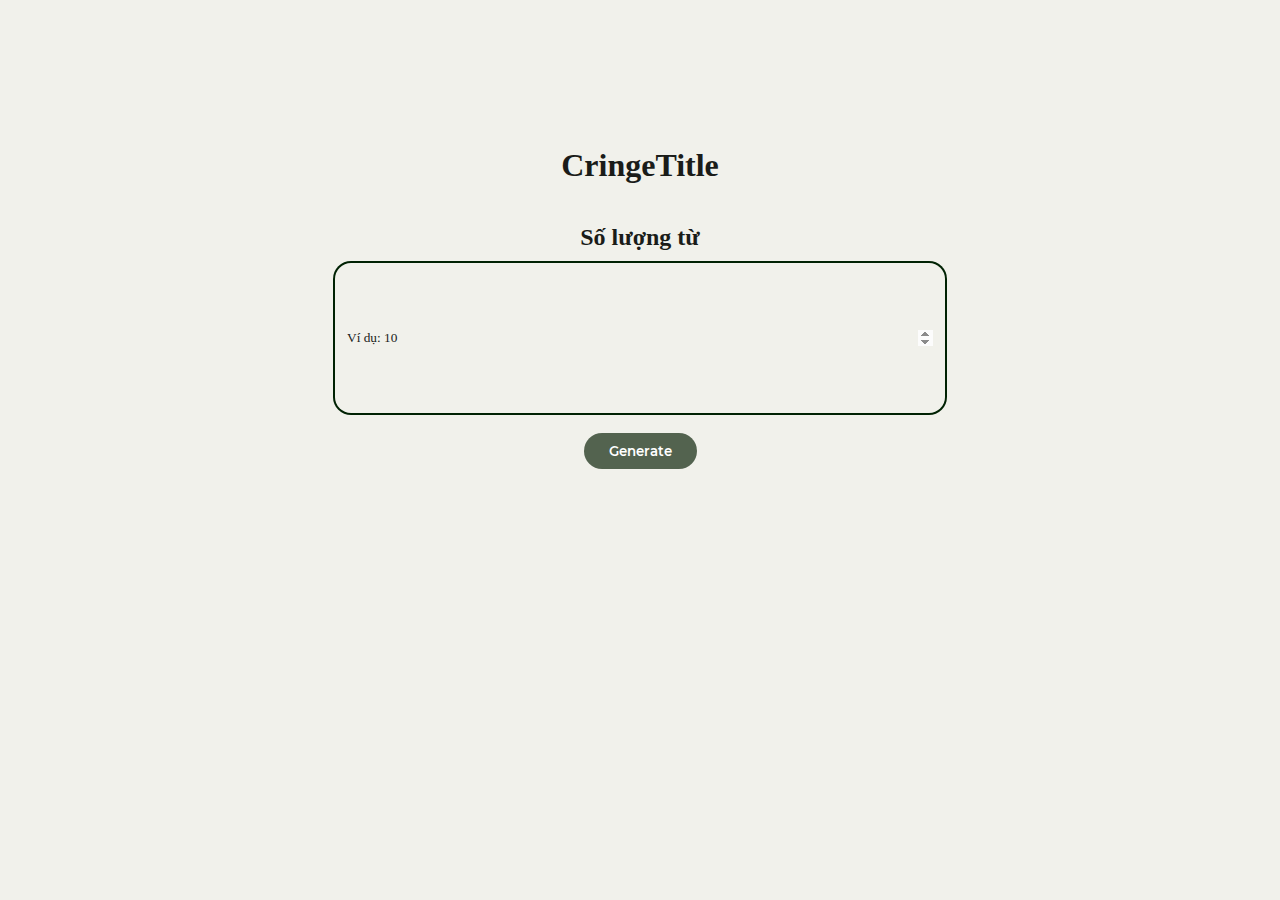
<file: cringetitle/index.html>
<!DOCTYPE html>
<html lang="en" >
<head>
  <meta charset="UTF-8">
  <title>CringeTitle</title>
  <link rel="stylesheet" href="https://cdnjs.cloudflare.com/ajax/libs/font-awesome/6.2.1/css/all.min.css" integrity="sha512-MV7K8+y+gLIBoVD59lQIYicR65iaqukzvf/nwasF0nqhPay5w/9lJmVM2hMDcnK1OnMGCdVK+iQrJ7lzPJQd1w==" crossorigin="anonymous" referrerpolicy="no-referrer" />
  <script src="https://cdnjs.cloudflare.com/ajax/libs/jquery/3.6.1/jquery.min.js" integrity="sha512-aVKKRRi/Q/YV+4mjoKBsE4x3H+BkegoM/em46NNlCqNTmUYADjBbeNefNxYV7giUp0VxICtqdrbqU7iVaeZNXA==" crossorigin="anonymous" referrerpolicy="no-referrer"></script>
  <meta name="viewport" content="width=device-width, initial-scale=1">
  <link rel="stylesheet" href="style.css">
  <script src="../Assets/css/copy.js"></script>
</head>
<body>
<div class="wrapper">
  <h1>CringeTitle</h1>
  <div class="input-wrapper">
      <h4>Số lượng từ</h4>
      <input type="number"id="input" placeholder="Ví dụ: 10" autofocus>
      <button onclick="cringetitle()">Generate</button>
  </div>
  <i class="icon fa-solid fa-caret-down"></i>
  <div class="output" id="output" onclick="copyToClipboard('#output'); alert('Đã copy')">
  </div>
</div>
<script src="cringetitle.js"></script>
</body>
</html>
</file>
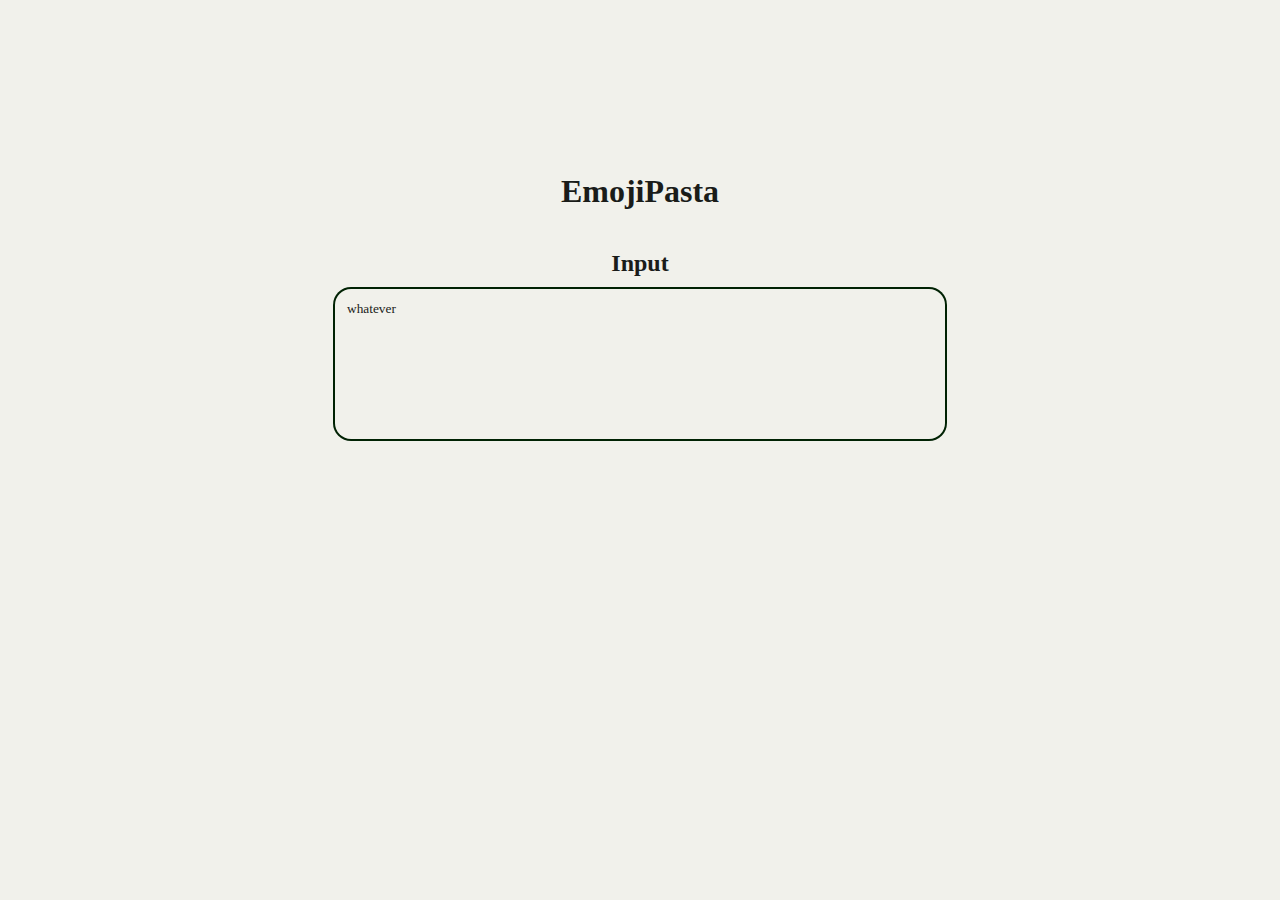
<file: emojipasta/index.html>
<!DOCTYPE html>
<html lang="en">
<head>
    <meta charset="UTF-8">
    <meta http-equiv="X-UA-Compatible" content="IE=edge">
    <meta name="viewport" content="width=device-width, initial-scale=1.0">
    <title>EmojiPasta</title>
    <link rel="stylesheet" href="emojipasta.css">
    <script src="https://cdnjs.cloudflare.com/ajax/libs/jquery/3.6.1/jquery.min.js" integrity="sha512-aVKKRRi/Q/YV+4mjoKBsE4x3H+BkegoM/em46NNlCqNTmUYADjBbeNefNxYV7giUp0VxICtqdrbqU7iVaeZNXA==" crossorigin="anonymous" referrerpolicy="no-referrer"></script>
    <link rel="stylesheet" href="https://cdnjs.cloudflare.com/ajax/libs/font-awesome/6.2.1/css/all.min.css" integrity="sha512-MV7K8+y+gLIBoVD59lQIYicR65iaqukzvf/nwasF0nqhPay5w/9lJmVM2hMDcnK1OnMGCdVK+iQrJ7lzPJQd1w==" crossorigin="anonymous" referrerpolicy="no-referrer" />
    <script src="../Assets/css/copy.js"></script>
</head>
<body>
    <div class="wrapper">
        <h1>EmojiPasta</h1>
        <div class="input-wrapper">
            <h4>Input</h4>
            <textarea type="text" id="input" placeholder="whatever" autofocus></textarea>
        </div>
        <i class="icon fa-solid fa-caret-down"></i>
        <div id="output" onclick="copyToClipboard('#output'); alert('Đã copy')"></div>
    </div>
    <script src="emoji-mappings.js"></script>
    <script src="emojipasta.js"></script>
</body>
</html>
</file>
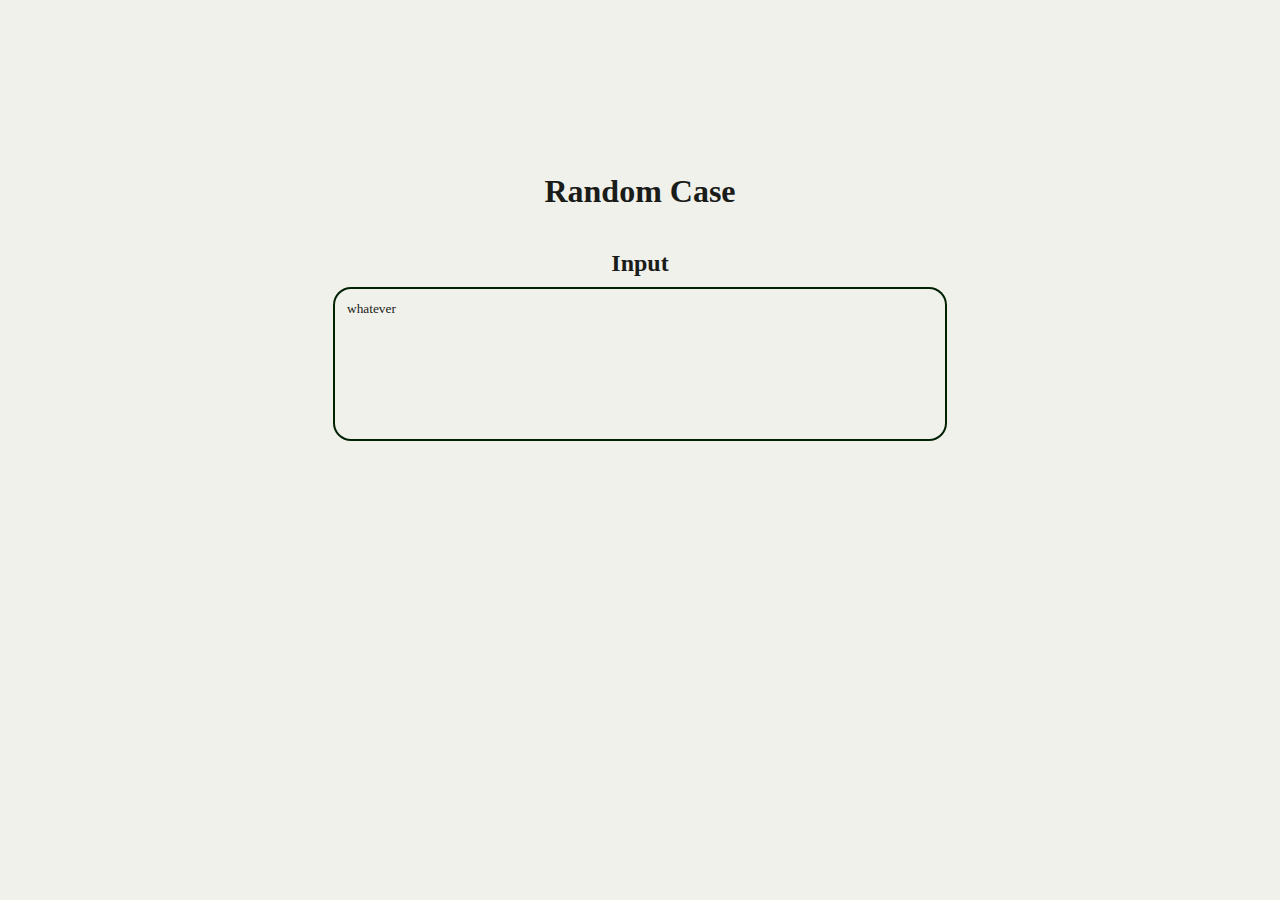
<file: randomcase/index.html>
<!DOCTYPE html>
<html lang="en">
<head>
    <meta charset="UTF-8">
    <meta http-equiv="X-UA-Compatible" content="IE=edge">
    <meta name="viewport" content="width=device-width, initial-scale=1.0">
    <title>Random character case generator</title>
    <link rel="stylesheet" href="style.css">
    <script src="../Assets/css/copy.js"></script>
    <link rel="stylesheet" href="https://cdnjs.cloudflare.com/ajax/libs/font-awesome/6.2.1/css/all.min.css" integrity="sha512-MV7K8+y+gLIBoVD59lQIYicR65iaqukzvf/nwasF0nqhPay5w/9lJmVM2hMDcnK1OnMGCdVK+iQrJ7lzPJQd1w==" crossorigin="anonymous" referrerpolicy="no-referrer" />
    <script src="https://cdnjs.cloudflare.com/ajax/libs/jquery/3.6.1/jquery.min.js" integrity="sha512-aVKKRRi/Q/YV+4mjoKBsE4x3H+BkegoM/em46NNlCqNTmUYADjBbeNefNxYV7giUp0VxICtqdrbqU7iVaeZNXA==" crossorigin="anonymous" referrerpolicy="no-referrer"></script>
</head>
<body>
    <div class="wrapper">
        <h1>Random Case</h1>
        <div class="input-wrapper">
            <h4>Input</h4>
            <textarea type="text" name="ogcase" id="input" placeholder="whatever" autofocus></textarea>
        </div>
        <i class="icon fa-solid fa-caret-down"></i>
        <div id="output" onclick="copyToClipboard('#output'); alert('Đã copy')"></div>
    </div>
    <script src="random.js"></script>
</body>
</html>
</file>
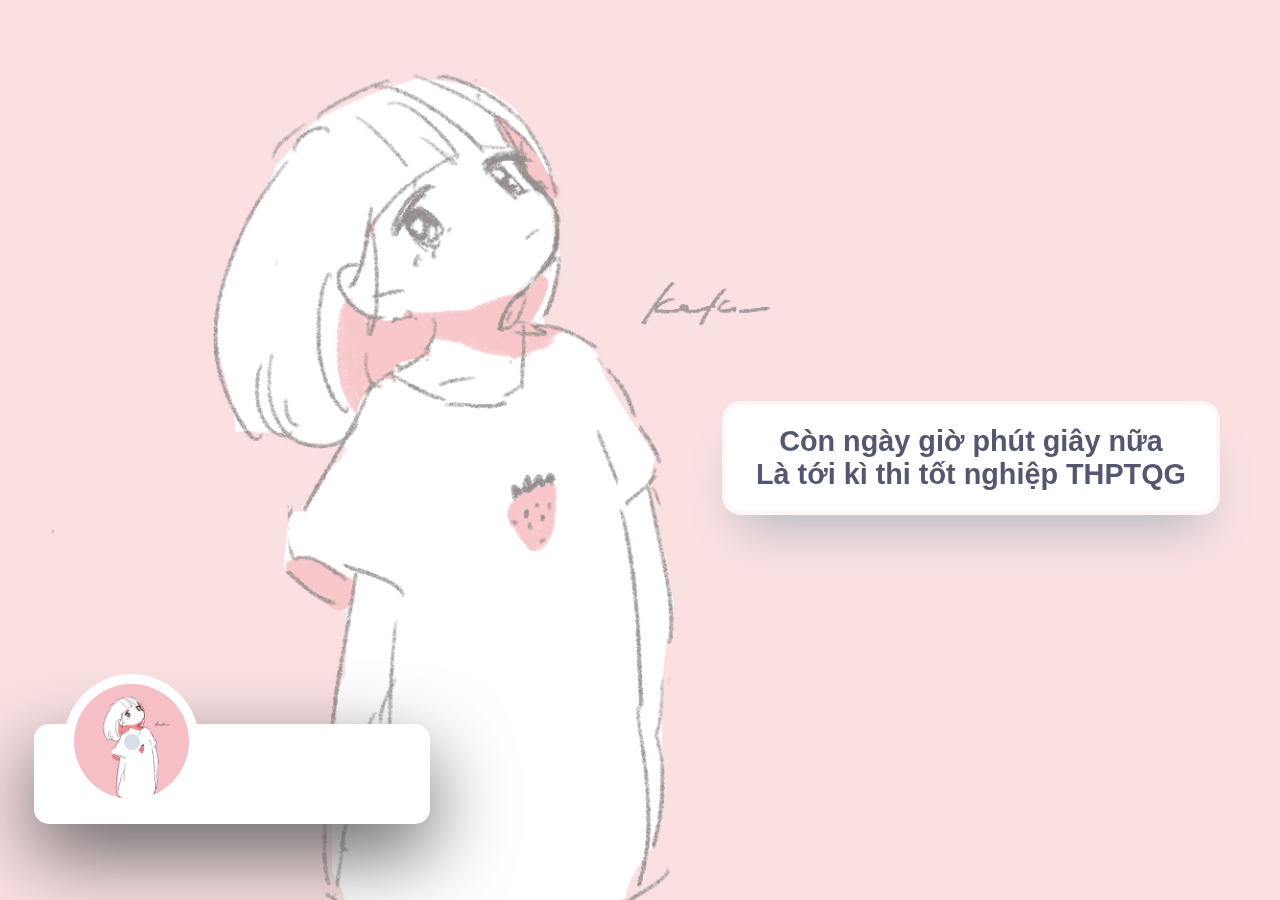
<file: thptqg/index.html>
<!DOCTYPE html>
<html lang="en" >
<head>
  <meta charset="UTF-8">
  <title>Đếm ngược tới kì thi THPTQG</title>
  <link rel='stylesheet' href='https://use.fontawesome.com/releases/v5.3.1/css/all.css'><link rel="stylesheet" href="./style.css">
  <meta property="og:url" content="thptqg.ditmenavi.xyz">
  <meta property="og:title" content="Đếm ngược tới kì thi THPTQG">
  <meta property="og:type" content="website">
  <meta property="og:description" content="Đếm ngược tới kì thi THPTQG duh?">
  <meta property="og:locale" content="vi_vn">
  <meta property="og:image" content="https://ditmenavi.xyz/thptqg/a.jpg"/>
  <link rel="icon" type="image/x-icon" href="https://ditmenavi.xyz/thptqg/a.jpg">
</head>
<body>
<!-- partial:index.partial.html -->
<!-- Tracks used in this music/audio player application are free to use. I downloaded them from Soundcloud and NCS websites. I am not the owner of these tracks. -->

<div id="app-cover">
  <div id="bg-artwork"></div>
  <div id="bg-layer"></div>
  <div class="player-wrapper">
    <div id="player">
      <div id="player-track">
        <div id="album-name"></div>
        <div id="track-name"></div>
        <div id="track-time">
          <div id="current-time"></div>
          <div id="track-length"></div>
        </div>
        <div id="s-area">
          <div id="ins-time"></div>
          <div id="s-hover"></div>
          <div id="seek-bar"></div>
        </div>
      </div>
      <div id="player-content">
        <div id="album-art">
          <img src="./a.jpg" class="active" id="_1">
          <img src="./a.jpg" id="_2">
          <img src="./a.jpg" id="_3">
          <img src="./a.jpg" id="_4">
          <img src="./a.jpg" id="_5">
          <div id="buffer-box">Buffering ...</div>
        </div>
        <div id="player-controls">
          <div class="control">
            <div class="button" id="play-previous">
              <i class="fas fa-backward"></i>
            </div>
          </div>
          <div class="control">
            <div class="button" id="play-pause-button">
              <i class="fas fa-play"></i>
            </div>
          </div>
          <div class="control">
            <div class="button" id="play-next">
              <i class="fas fa-forward"></i>
            </div>
          </div>
        </div>
      </div>
    </div>
  </div>
</div>
<div class="duh">
  <div>Còn <span id="ngay"></span> ngày <span id="gio"></span> giờ <span id="phut"></span> phút <span id="giay"></span> giây nữa</div>
  <div>Là tới kì thi tốt nghiệp THPTQG</div>
</div>
<!-- partial -->
  <script src='https://cdnjs.cloudflare.com/ajax/libs/jquery/3.3.1/jquery.min.js'></script><script  src="./script.js"></script>

</body>
</html>
</file>
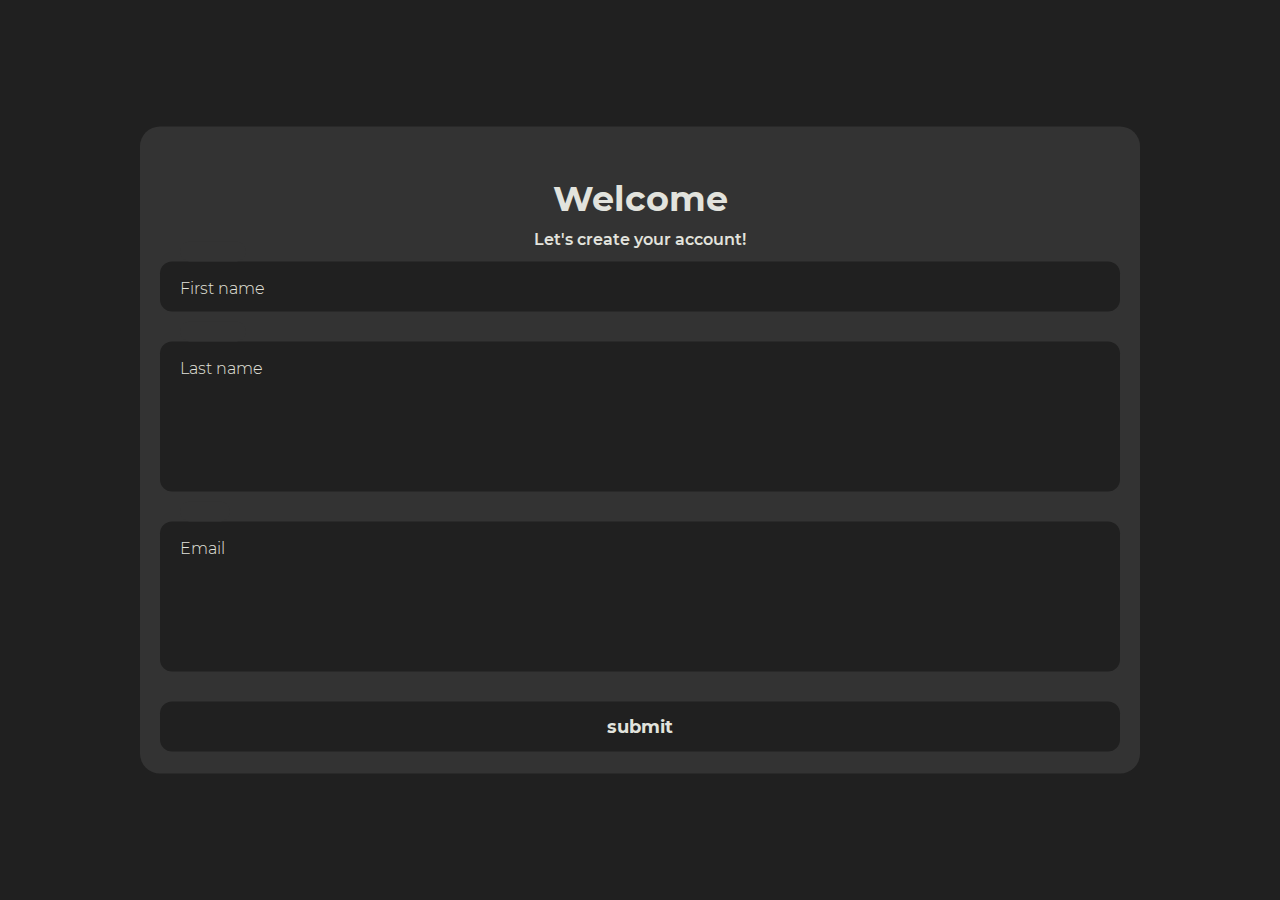
<file: form.html>
<!DOCTYPE html>
<html lang="en">
<head>
    <meta charset="UTF-8">
    <meta http-equiv="X-UA-Compatible" content="IE=edge">
    <meta name="viewport" content="width=device-width, initial-scale=1.0">
    <title>Document</title>
    <link rel="stylesheet" href="style.css">
</head>
<body>
    <div class="form">
      <form>
        <div class="title">Welcome</div>
        <div class="subtitle">Let's create your account!</div>
        <div class="input-container ic1">
          <input id="firstname" class="input" type="text" placeholder=" " />
          <div class="cut"></div>
          <label for="firstname" class="placeholder">First name</label>
        </div>
        <div class="input-container ic2">
          <input id="lastname" class="input" type="text" placeholder=" " />
          <div class="cut"></div>
          <label for="lastname" class="placeholder">Last name</label>
        </div>
        <div class="input-container ic2">
          <input id="email" class="input" type="text" placeholder=" " />
          <div class="cut cut-short"></div>
          <label for="email" class="placeholder">Email</>
        </div>
        <button type="text" class="submit">submit</button>
        </form>
      </div>
      <!-- Dark Mode-->
<script>
    var hieuung = document.getElementById("fuckdm");
  hieuung.addEventListener('click',function(){
  document.body.classList.toggle('dark-mode');
  })
           var today = new Date();
          var time = today.getHours();
          if(time>17 || time<6){
              document.body.classList.toggle("dark-mode");
          }
  </script>
  <!-- End Dark Mode -->
</body>
</html>
</file>
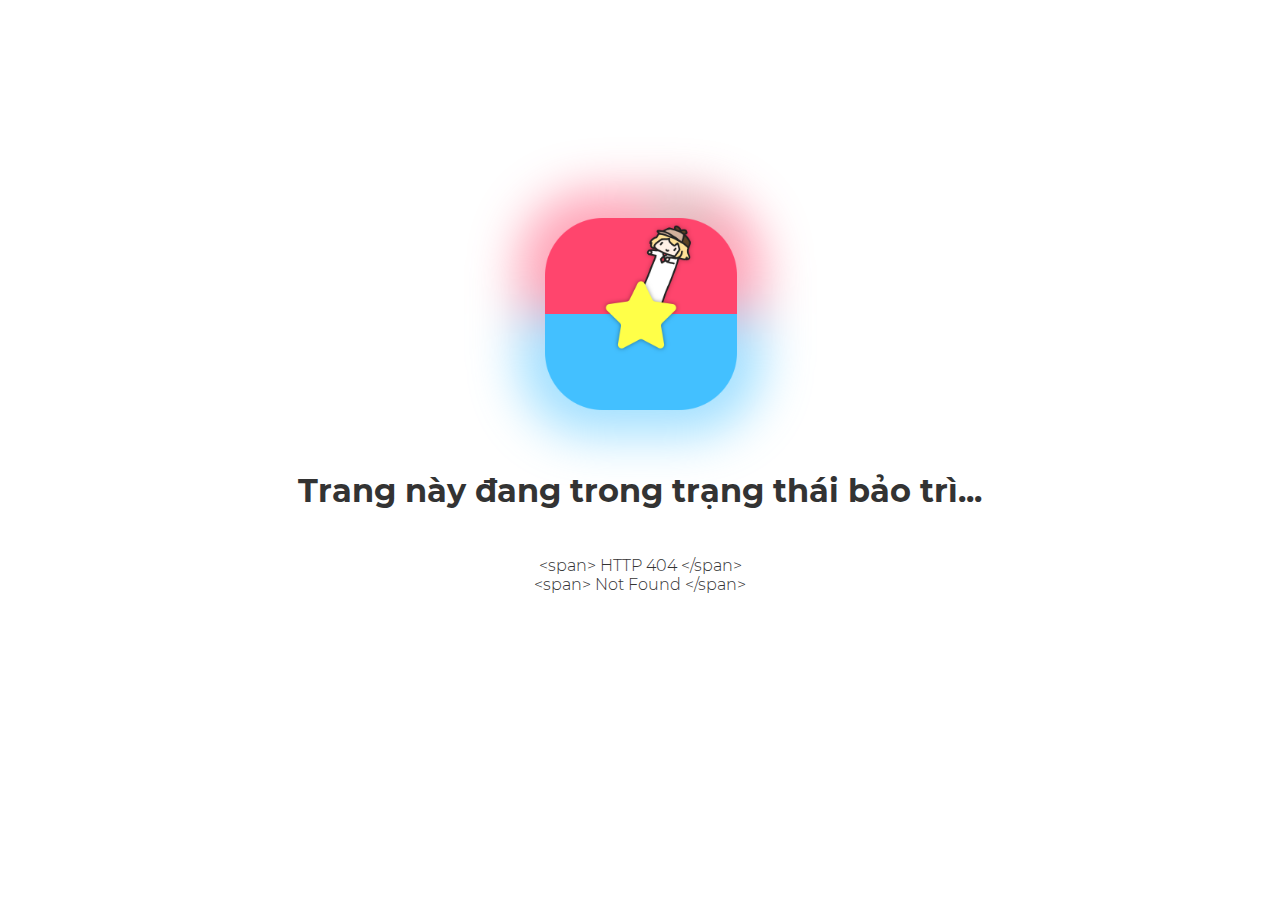
<file: index3.html>
<!DOCTYPE html>
<html lang="en">
<head>
    <!-- Global site tag (gtag.js) - Google Analytics -->
<script async src="https://www.googletagmanager.com/gtag/js?id=G-BHWP0NZRVQ"></script>
<script>
  window.dataLayer = window.dataLayer || [];
  function gtag(){dataLayer.push(arguments);}
  gtag('js', new Date());

  gtag('config', 'G-BHWP0NZRVQ');
</script>
    <meta charset="UTF-8">
    <meta http-equiv="X-UA-Compatible" content="IE=edge">
    <meta name="viewport" content="width=device-width, initial-scale=1.0">
    <title>404</title>
    <style>
        .logoBlur{
            position: absolute;
            width: 19vw;
            left: calc(50% - 19vw/2 + 0.5px);
            top: calc(50% - 19vw/2 - 136.5px);
            opacity: 0.5;
            filter: blur(25px);
        }
        .logo{
            position: absolute;
            width: 15vw;
            left: calc(50% - 15vw/2 + 0.5px);
            top: calc(50% - 15vw/2 - 136.5px);
        }
        h1{
            text-align: center;
            position: absolute;
            width: 100vw;
            top: 50vh;
            left: calc(50% - 100vw/2);
            font-family:'Lucida Sans', 'Lucida Sans Regular', 'Lucida Grande', 'Lucida Sans Unicode', Geneva, Verdana, sans-serif;
            font-weight: 800;
            color: #333333;
            font-family: MontserratBold;
        }
        p{
            text-align: center;
            position: absolute;
            width: 100vw;
            top: 60vh;
            left: calc(50% - 100vw/2);
            font-family:Verdana, Geneva, Tahoma, sans-serif;
            font-weight: 300;
            color: #333333;
            font-family: MontserratLight;
        }
        @font-face {
    font-family: MontserratLight;
    src: url(Assets/Montserrat/Montserrat-Light.ttf) format('truetype');
    font-weight: 300;
}
@font-face {
    font-family: MontserratBold;
    src: url(Assets/Montserrat/Montserrat-Bold.ttf) format('truetype');
    font-weight: 700;
}
    </style>
</head>
<body>
    <image src="30-43.png" class="logoBlur"></image>
    <image src="30-43.png" class="logo"></image>
    <h1>Trang này đang trong trạng thái bảo trì...</h1>
    <p>
        &lt;span&gt; HTTP 404 &lt;/span&gt;<br>
&lt;span&gt; Not Found &lt;/span&gt;
    </p>
</body>
</html>
</file>
<file: cringetitle/style.css>
@import url(../color_pallete/css/theme.css);
@import url(../Assets/css/font.css);
* {
    font-family: Montserrat;
    margin: 0;
    padding: 0;
    box-sizing: border-box;
    -webkit-tap-highlight-color: transparent;
}
body {
    background: var(--md-sys-color-inverse-on-surface);
    color: var(--md-sys-color-on-background);
}
.wrapper {
    width: 100vw;
    height: 100vh;
    display: flex;
    gap: 20px;
    flex-direction: column;
    align-items: center;
    justify-content: center;
    padding: 20px;
}
.input-wrapper {
    height: fit-content;
    width: 650px;
    max-width: 80vw;
    padding: 20px;
    border-radius: 18px;
    background: var(--md-elv-3);
    text-align: center;
}
.input-wrapper button {
  background: var(--md-sys-color-secondary);
  color: var(--md-sys-color-on-secondary);
  padding: 10px 25px;
  margin-top: 20px;
  border-radius: 50px;
  border: none;
  cursor: pointer;
  font-family: MontserratSemiBold;
}
.input-wrapper h4 {
    font-size: 24px;
    text-align: center;
    padding-bottom: 12px;
}
.input-wrapper input {
    resize: none;
    background: var(--md-elv-5);
    border: 0;
    border-radius: 16px;
    padding: 12px;
    outline: none;
    transition: box-shadow 150ms;
    color: var(--md-sys-color-on-background);
    height: 150px;
    width: 100%;
    scrollbar-width: none; 
}
.input-wrapper input::placeholder {
  opacity: 1;
  color: var(--md-sys-color-on-background);
}
.input-wrapper input::-webkit-scrollbar {
    display: none;
}
.input-wrapper input:hover {
    box-shadow: 0 0 0 1px var(--md-sys-color-primary);
}
.input-wrapper input:focus {
    box-shadow: 0 0 0 2px var(--md-sys-color-on-primary-container);
}
.icon {
    font-size: 40px;
    color: var(--md-sys-color-primary);
}
#output {
    min-height: 225px;
    overflow-y: auto;
    width: 650px;
    max-width: 80vw;
    padding: 20px;
    background: var(--md-elv-3);
    border-radius: 16px;
    word-wrap: break-word;
    scrollbar-width: none;
    transition: box-shadow 150ms;
}
#output:hover {
    box-shadow: 0 0 0 1px var(--md-sys-color-primary);
    cursor: pointer;
}
#output::-webkit-scrollbar {
    display: none;
}
@media only screen and (max-width: 750px) {
    .input-wrapper {
        width: 80vw;
    }
    #output {
        width: 80vw;
    }
}
</file>
<file: emojipasta/emojipasta.css>
@import url(../color_pallete/css/theme.css);
@import url(../Assets/css/font.css);
* {
    font-family: Montserrat;
    margin: 0;
    padding: 0;
    box-sizing: border-box;
    -webkit-tap-highlight-color: transparent;
}
body {
    background: var(--md-sys-color-inverse-on-surface);
    color: var(--md-sys-color-on-background);
}
.wrapper {
    width: 100vw;
    height: 100vh;
    display: flex;
    gap: 20px;
    flex-direction: column;
    align-items: center;
    justify-content: center;
    padding: 20px;
}
.input-wrapper {
    height: fit-content;
    width: 650px;
    max-width: 80vw;
    padding: 20px;
    border-radius: 18px;
    background: var(--md-elv-3);
}
.input-wrapper h4 {
    font-size: 24px;
    text-align: center;
    padding-bottom: 12px;
}
.input-wrapper textarea {
    resize: none;
    background: var(--md-elv-5);
    border: 0;
    border-radius: 16px;
    padding: 12px;
    outline: none;
    transition: box-shadow 150ms;
    color: var(--md-sys-color-on-background);
    height: 150px;
    width: 100%;
    scrollbar-width: none; 
}
.input-wrapper textarea::placeholder {
    opacity: 1;
    color: var(--md-sys-color-on-background);
}
.input-wrapper textarea::-webkit-scrollbar {
    display: none;
}
.input-wrapper textarea:hover {
    box-shadow: 0 0 0 1px var(--md-sys-color-primary);
}
.input-wrapper textarea:focus {
    box-shadow: 0 0 0 2px var(--md-sys-color-on-primary-container);
}
.icon {
    font-size: 40px;
    color: var(--md-sys-color-primary);
}
#output {
    min-height: 225px;
    overflow-y: auto;
    width: 650px;
    max-width: 80vw;
    padding: 20px;
    background: var(--md-elv-3);
    border-radius: 16px;
    word-wrap: break-word;
    scrollbar-width: none;
    transition: box-shadow 150ms;
}
#output:hover {
    box-shadow: 0 0 0 1px var(--md-sys-color-primary);
    cursor: pointer;
}
#output::-webkit-scrollbar {
    display: none;
}
@media only screen and (max-width: 750px) {
    .input-wrapper {
        width: 80vw;
    }
    #output {
        width: 80vw;
    }
}
</file>
<file: randomcase/style.css>
@import url(../color_pallete/css/theme.css);
@import url(../Assets/css/font.css);
* {
    font-family: Montserrat;
    margin: 0;
    padding: 0;
    box-sizing: border-box;
    -webkit-tap-highlight-color: transparent;
}
body {
    background: var(--md-sys-color-inverse-on-surface);
    color: var(--md-sys-color-on-background);
}
.wrapper {
    width: 100vw;
    height: 100vh;
    display: flex;
    gap: 20px;
    flex-direction: column;
    align-items: center;
    justify-content: center;
    padding: 20px;
}
.input-wrapper {
    height: fit-content;
    width: 650px;
    max-width: 80vw;
    padding: 20px;
    border-radius: 18px;
    background: var(--md-elv-3);
}
.input-wrapper h4 {
    font-size: 24px;
    text-align: center;
    padding-bottom: 12px;
}
.input-wrapper textarea {
    resize: none;
    background: var(--md-elv-5);
    border: 0;
    border-radius: 16px;
    padding: 12px;
    outline: none;
    transition: box-shadow 150ms;
    color: var(--md-sys-color-on-background);
    height: 150px;
    width: 100%;
    scrollbar-width: none; 
}
.input-wrapper textarea::placeholder {
    opacity: 1;
    color: var(--md-sys-color-on-background);
}
.input-wrapper textarea::-webkit-scrollbar {
    display: none;
}
.input-wrapper textarea:hover {
    box-shadow: 0 0 0 1px var(--md-sys-color-primary);
}
.input-wrapper textarea:focus {
    box-shadow: 0 0 0 2px var(--md-sys-color-on-primary-container);
}
.icon {
    font-size: 40px;
    color: var(--md-sys-color-primary);
}
#output {
    min-height: 225px;
    overflow-y: auto;
    width: 650px;
    max-width: 80vw;
    padding: 20px;
    background: var(--md-elv-3);
    border-radius: 16px;
    word-wrap: break-word;
    scrollbar-width: none;
    transition: box-shadow 150ms;
}
#output:hover {
    box-shadow: 0 0 0 1px var(--md-sys-color-primary);
    cursor: pointer;
}
#output::-webkit-scrollbar {
    display: none;
}
@media only screen and (max-width: 750px) {
    .input-wrapper {
        width: 80vw;
    }
    #output {
        width: 80vw;
    }
}
</file>
<file: thptqg/style.css>
@import url('https://fonts.googleapis.com/css2?family=Yanone+Kaffeesatz:wght@700&display=swap');
*:focus {
  outline: none;
}

body {
  font-family: Helvetica, Arial;
  margin: 0;
  background-color: #ffeff5;
}

#app-cover {
  position: absolute;
  bottom: 40px;
  left: 40px;
  width: 430px;
  height: 100px;
  margin: -4px auto;
}

#bg-artwork {
  position: fixed;
  top: -30px;
  right: -30px;
  bottom: -30px;
  left: -30px;
  background: url("./a.jpg"), #f6bfc5;
  background-repeat: no-repeat;
  background-size: contain;
  background-position: left;
  /* filter: blur(40px);
  -webkit-filter: blur(40px); */
  z-index: 1;
}

#bg-layer {
  position: fixed;
  top: 0;
  right: 0;
  bottom: 0;
  left: 0;
  background-color: #fff;
  opacity: 0.51;
  z-index: 2;
}

#player {
  position: absolute;
  bottom: 40px;
  right: 40px;
  height: 100%;
  z-index: 3;
}

#player-track {
  position: absolute;
  top: 0;
  right: 15px;
  left: 15px;
  padding: 13px 22px 10px 184px;
  background-color: #fff7f7;
  border-radius: 15px 15px 0 0;
  transition: 0.3s ease top;
  z-index: 1;
}

#player-track.active {
  top: -92px;
}

#album-name {
  color: #54576f;
  font-size: 17px;
  font-weight: bold;
}

#track-name {
  color: #acaebd;
  font-size: 13px;
  margin: 2px 0 13px 0;
}

#track-time {
  height: 12px;
  margin-bottom: 3px;
  overflow: hidden;
}

#current-time {
  float: left;
}

#track-length {
  float: right;
}

#current-time,
#track-length {
  color: transparent;
  font-size: 11px;
  background-color: #ffe8ee;
  border-radius: 10px;
  transition: 0.3s ease all;
}

#track-time.active #current-time,
#track-time.active #track-length {
  color: #f86d92;
  background-color: transparent;
}

#s-area,
#seek-bar {
  position: relative;
  height: 4px;
  border-radius: 4px;
}

#s-area {
  background-color: #ffe8ee;
  cursor: pointer;
}

#ins-time {
  position: absolute;
  top: -29px;
  color: #fff;
  font-size: 12px;
  white-space: pre;
  padding: 5px 6px;
  border-radius: 4px;
  display: none;
}

#s-hover {
  position: absolute;
  top: 0;
  bottom: 0;
  left: 0;
  opacity: 0.2;
  z-index: 2;
}

#ins-time,
#s-hover {
  background-color: #3b3d50;
}

#seek-bar {
  content: "";
  position: absolute;
  top: 0;
  bottom: 0;
  left: 0;
  width: 0;
  background-color: #fd6d94;
  transition: 0.2s ease width;
  z-index: 1;
}

#player-content {
  position: relative;
  height: 100%;
  background-color: #fff;
  box-shadow: 0 30px 80px #656565;
  border-radius: 15px;
  z-index: 2;
}

#album-art {
  position: absolute;
  top: -40px;
  width: 115px;
  height: 115px;
  margin-left: 40px;
  transform: rotateZ(0);
  transition: 0.3s ease all;
  box-shadow: 0 0 0 10px #fff;
  border-radius: 50%;
  overflow: hidden;
}

#album-art.active {
  top: -60px;
  box-shadow: 0 0 0 4px #fff7f7, 0 30px 50px -15px #afb7c1;
}

#album-art:before {
  content: "";
  position: absolute;
  top: 50%;
  right: 0;
  left: 0;
  width: 20px;
  height: 20px;
  margin: -10px auto 0 auto;
  background-color: #d6dee7;
  border-radius: 50%;
  box-shadow: inset 0 0 0 2px #fff;
  z-index: 2;
}

#album-art img {
  display: block;
  position: absolute;
  top: 0;
  left: 0;
  width: 100%;
  height: 100%;
  opacity: 0;
  z-index: -1;
}

#album-art img.active {
  opacity: 1;
  z-index: 1;
}

#album-art.active img.active {
  z-index: 1;
  -webkit-animation: rotateAlbumArt 3s linear 0s infinite forwards;
          animation: rotateAlbumArt 3s linear 0s infinite forwards;
}

@-webkit-keyframes rotateAlbumArt {
  0% {
    transform: rotateZ(0);
  }
  100% {
    transform: rotateZ(360deg);
  }
}

@keyframes rotateAlbumArt {
  0% {
    transform: rotateZ(0);
  }
  100% {
    transform: rotateZ(360deg);
  }
}

#buffer-box {
  position: absolute;
  top: 50%;
  right: 0;
  left: 0;
  height: 13px;
  color: #1f1f1f;
  font-size: 13px;
  font-family: Helvetica;
  text-align: center;
  font-weight: bold;
  line-height: 1;
  padding: 6px;
  margin: -12px auto 0 auto;
  background-color: rgba(255, 255, 255, 0.19);
  opacity: 0;
  z-index: 2;
}

#album-art img,
#buffer-box {
  transition: 0.1s linear all;
}

#album-art.buffering img {
  opacity: 0.25;
}

#album-art.buffering img.active {
  opacity: 0.8;
  filter: blur(2px);
  -webkit-filter: blur(2px);
}

#album-art.buffering #buffer-box {
  opacity: 1;
}

#player-controls {
  width: 250px;
  height: 100%;
  margin: 0 5px 0 141px;
  float: right;
  overflow: hidden;
}

.control {
  width: 33.333%;
  float: left;
  padding: 12px 0;
}

.button {
  width: 26px;
  height: 26px;
  padding: 25px;
  background-color: #fff;
  border-radius: 6px;
  cursor: pointer;
}

.button i {
  display: block;
  color: #d6dee7;
  font-size: 26px;
  text-align: center;
  line-height: 1;
}

.button,
.button i {
  transition: 0.2s ease all;
}

.button:hover {
  background-color: #d6d6de;
}

.button:hover i {
  color: #fff;
}
.duh{
  z-index: 727;
  position: absolute;
  top: 45%;
  right: 5vw;
  font-weight: bold;
  font-size: 1.8rem;
  text-align: center;
  color: #54576f;
  background-color: #fff;
  padding: 20px 30px;
  border-radius: 15px;
  box-shadow: 0 0 0 4px #fff7f7, 0 30px 50px -15px #afb7c1;
  font-family: 'Yanone Kaffeesatz', sans-serif;
}
</file>
<file: style.css>
@import url(Assets/css/font.css);
@import url(color_pallete/css/theme.css);
:root{
	--md-elevate-1: #7ddc770D;
	--md-elevate-2: #7ddc7714;
	--md-elevate-3: #7ddc771C;
	--md-elevate-4: #7ddc771F;
	--md-elevate-5: #7ddc7724;
	--background: #202020;
	--event-background: linear-gradient(180deg, rgba(255,106,150,1) 50%, rgba(108,179,255,1) 50%) fixed;
	--text: #e2e3dd;
	--primary: #7ddc77;
	--accordion: #333333;
	--color-wibu:#44e4a3;
	--color-chuinhau: #44cde4;
	--color-khochiu:  #e45344;
	--color-vanhoc: #b85ef8;
	--color-postnay: #ef8d31;
	--color-osu: #f497d8;
	--color-csgo: #50cbff;
	--color-hdh: #ff7535;
	--shadow: rgba(0, 0, 0, 0.6);
	--shadow2: rgba(0, 0, 0, 0.2);
	--new-menu-hover: rgba(255, 255, 255, 0.2);
	--blind-text: #55ff90;
}
.dark-mode{
	--md-elevate-1: #006e180D;
	--md-elevate-2: #006e1814;
	--md-elevate-3: #006e181C;
	--md-elevate-4: #006e181F;
	--md-elevate-5: #006e1824;
	--background: #f0f0f0;
	--event-background: linear-gradient(180deg, rgba(255,106,150,1) 50%, rgba(108,179,255,1) 50%) fixed;
	--text: #1a1c19;
	--primary: #006e18;
	--accordion: #ffffff;
	--color-wibu:#00c073;
	--color-chuinhau: #34bad1;
	--color-khochiu:  #e45344;
	--color-vanhoc: #8725cf;
	--color-postnay: #ef8d31;
	--color-osu: #dd6dbc;
	--color-csgo: #44b2e0;
	--color-hdh: #ff7535;
	--shadow: rgba(0, 0, 0, 0.6);
	--shadow2: rgba(0, 0, 0, 0.2);
	--new-menu-hover: rgba(0, 0, 0, 0.15);
	--blind-text: #333333;
}
*{
    -webkit-tap-highlight-color: transparent;
	scroll-behavior: smooth;
}
body {
	width: 100%;
	height: 100%;
	margin:0;
	overflow-y: scroll;
	overflow-x: hidden;
	font-family: MontserratRegular;
	color: rgba(48, 69, 92, 0.8);
	transition: background 150ms;
	background: var(--background);
}
.accordion-menu {
	display: inline-block;
    position: relative;
	left: 50%;
	margin-top: 100px;
	margin-bottom: 250px;
	transform: translate(-50%, 0);
	max-width: 60vw;
    padding: 10px 20px 20px 20px;
	border-radius: 5px;
}
@media only screen and (max-width: 750px) {
	/* For mobile phones: */
	[class*="accordion-menu"] {
	  max-width: 90vmin;
	}
	li p {
		margin-left: 0px;
		margin-right: 0px;
	}
	h1 {
		font-size: 24px !important;
	}
  }
h1{
	font-size: 35px;
	line-height: 34px;
	font-weight: 500;
	letter-spacing: 1px;
	display: block;
	margin: 0px;
    color: var(--text);
	margin-right: 0px;
	font-family: MontserratExtraBold;
	padding-bottom: 50px;
	text-align: center;
	padding-top: 60px;
	transition: color 150ms;
}
a{
	transition: color 150ms;
}
h2 {
	font-size: 18px;
	line-height: 34px;
	font-weight: 500;
	letter-spacing: 1px;
	display: block;
	margin: 0;
    cursor: pointer;
    color: var(--text);
	margin-right: 0px;
	font-family: MontserratBold;
	transition: color 150ms;
}
p {
	color: var(--text);
	font-size: 13px;
	line-height: 16px;
	letter-spacing: 1px;
	position: relative;
	overflow: hidden;
	opacity: 1;
	transform: translate(0, 0);
	margin-top: 24px;
	margin-right: 45px;
	margin-left: 45px;
	z-index: 2;
	font-family: MontserratLight;
}
sup{
	font-size: 10px;
}
ul {
	list-style: none;
	perspective: 900;
	padding: 0 40px 10px;
    margin: 0;
    background-color: var(--accordion);
	border-radius: 15px;
	transition: all 150ms;
	box-shadow: 0 0 25px -12px var(--shadow);
}
ul li {
	position: relative;
	padding: 0;
	margin: 0;
	padding-bottom: 0px;
	padding-top: 18px;
	padding-right: 20px;
}

/*ul li:nth-child(1){ border:none; }
ul li:nth-of-type(1) { animation-delay: 0.5s; }
ul li:nth-of-type(2) { animation-delay: 0.75s; }
ul li:nth-of-type(3) { animation-delay: 1.0s; }
ul li:last-of-type { padding-bottom: 0; }*/

ul li .arrow {
	position: absolute;
	transform: translate(-6px, 0);
	margin-top: 16px;
	right: 0;
}
ul li .fas{
	color:#727270;
	font-size: 15px;
	margin-right: 0px;
}
ul li .arrow:before, ul li .arrow:after {
	content: "";
	position: absolute;
	background-color: var(--text);
	width: 3px;
	height: 9px;
}
ul li .arrow:before {
	transform: translate(-2px, 0) rotate(45deg);
}
ul li .arrow:after {
	transform: translate(2px, 0) rotate(-45deg);
}
ul li input[type=checkbox] {
	position: absolute;
	cursor: pointer;
	width: 100%;
	height: 100%;
    z-index: 1;    
    opacity: 0;
}
ul li input[type=checkbox]:checked ~ p {
	margin-top: 0;
	max-height: 0;
	opacity: 0;
	transform: translate(0, 50%);
}
ul li input[type=checkbox]:checked ~ .arrow:before {
	transform: translate(2px, 0) rotate(45deg);
}
ul li input[type=checkbox]:checked ~ .arrow:after {
	transform: translate(-2px, 0) rotate(-45deg);
}
.transition, p, ul li .arrow:before, ul li .arrow:after {
	transition: all 0.3s ease-in-out;
}

.flipIn, h1, ul li {
	animation: flipdown 0.3s ease both;
}
.no-select, h2 {
	-webkit-tap-highlight-color: transparent;
	-webkit-touch-callout: none;
	user-select: none;
}
@keyframes flipdown {
	0% {
		opacity: 0;
		transform-origin: top center;
		transform: rotateX(-90deg);
	}

	5% { opacity: 1; }

	80% { transform: rotateX(8deg); }

	83% { transform: rotateX(6deg); }

	92% { transform: rotateX(-3deg); }

	100% {
		transform-origin: top center;
		transform: rotateX(0deg);
	}
}
.button-copy{
	border-radius: 10px;
	background-color: var(--accordion);
	padding: 8px;
	color: var(--text);
	margin: 0 auto;
	display: block;
	margin-top: 30px;
	margin-bottom: 10px;
	font-family: MontserratSemiBold;
	box-shadow: 0px 3px 13px -7px var(--shadow);
	transition:letter-spacing 150ms;
	transition: background-color 150ms, color 150ms, letter-spacing 150ms;
	border: none;
}
.button-copy:hover{
	background-color: var(--accordion);
	color: var(--text);
	box-shadow: 0px 3px 10px -4px var(--shadow);
	font-family: MontserratBold;
	letter-spacing: 1px;
	transition: letter-spacing 150ms;	
}
.button-copy:focus{
	box-shadow: 0px 3px 10px -4px var(--shadow);
	font-family: MontserratExtraBold;
	letter-spacing: 3px;
	transition: letter-spacing 200ms;
}

/*colors*/
.color-wibu {
	color: var(--color-wibu) !important;
  }
  .color-chuinhau {
	color: var(--color-chuinhau) !important;
  }
  .color-khochiu {
	color: var(--color-khochiu) !important;
  }
  .color-vanhoc {
	color: var(--color-vanhoc) !important;
  }
  .color-postnay {
	color: var(--color-postnay) !important;
  }
  .color-osu {
	color: var(--color-osu) !important;
  }
  .color-csgo {
	color: var(--color-csgo) !important;
  }
  .color-hdh{
	color: var(--color-hdh) !important;
  }
.hashtag{
	color: #50cbff;
}
.karambit{
	color: #8725cf;
	font-family: MontserratSemiBold;
}
.hidden{
	display: none !important;
}
  /*scrollbar*/
  ::-webkit-scrollbar{
	  width: 12px;
	  margin-right: 5px;
  }
  ::-webkit-scrollbar-track{
	  background: var(--background);
  }
  ::-webkit-scrollbar-thumb{
	  background: var(--text);
	  border-radius: 6px;
	  border: 3px solid var(--background);
  }
  /*form*/
  .form {
    background-color: var(--accordion);
    border-radius: 20px;
    box-sizing: border-box;
    padding: 20px;
	width: 1000px;
	position: fixed;
	left: 50%;
    top: 50%;
    transform: translate(-50%,-50%);
	transition: background-color 150ms;
	z-index: 10000;
	display: flex;
	flex-direction: column;
	align-content: space-between;
	padding-bottom: 5px;
  }
  .form form{
	  display: flex;
	  flex-direction: column;
	  align-content: space-between;
  }
  .wp{
	  width: 100%;
	  height: 100%;
	  background-color: rgba(0, 0, 0, 0.39);
	  position: fixed;
	  left: 50%;
      top: 50%;
      transform: translate(-50%,-50%);
	  z-index:9999;
  }
  .title {
    color: var(--text);
	font-family: MontserratBold;
	text-align: center;
    font-size: 35px;
    font-weight: 600;
    margin-top: 30px;
	transition: color 150ms;
  }
  
  .subtitle {
    color: var(--text);
	font-family: MontserratSemiBold;
	text-align: center;
    font-size: 16px;
    font-weight: 600;
    margin-top: 10px;
	transition: color 150ms;
  }
  
  .input-container {
    height: 50px;
    position: relative;
    width: 100%;
  }
  
  .ic1 {
    margin-top: 13px;
  }
  
  .ic2 {
    margin-top: 30px;
	height: 150px;
  }
  
  .input {
    background-color: var(--background);
    border-radius: 12px;
    border: 0;
    box-sizing: border-box;
    color: var(--text);
    font-size: 18px;
    height: 100%;
    outline: 0;
    padding: 4px 20px 0;
    width: 100%;
	font-family: MontserratLight;
	transition: background-color 150ms;
  }
  .input:focus{
	  border: #55ff90;
	  border-width: 2px;
	  border-style: solid;
	  transition: 100ms;
  }
  .tarea {
    background-color: var(--background);
    border-radius: 12px;
    border: 0;
    box-sizing: border-box;
    color: var(--text);
    font-size: 18px;
    height: 150px;
    outline: 0;
    padding: 4px 20px 0;
    width: 100%;
	overflow: hidden;
	resize: none;
	font-family: MontserratLight;
	transition: background-color 150ms;
  }
  .tarea:focus{
	  border: #55ff90;
	  border-width: 2px;
	  border-style: solid;
	  transition: 100ms;
  }
  .cut {
    background-color: var(--accordion);
    border-radius: 10px;
    height: 20px;
    left: 20px;
    position: absolute;
    top: -20px;
    transform: translateY(0);
    transition: transform 200ms;
    width: 66px;
	transition: background-color 150ms;
  }
  .cut-2{
	  width: 40px;
  }
  
  .cut-short {
    width: 50px;
  }
  
  .input:focus ~ .cut,
  .input:not(:placeholder-shown) ~ .cut {
    transform: translateY(8px);
  }
  .tarea:focus ~ .cut,
  .tarea:not(:placeholder-shown) ~ .cut {
    transform: translateY(8px);
  }
  
  .placeholder {
    color: var(--text);
	font-family: MontserratLight;
    left: 20px;
    line-height: 14px;
    pointer-events: none;
    position: absolute;
    transform-origin: 0 50%;
    transition: transform 200ms, color 200ms;
    top: 20px;
	text-align: center;
  }
  
  .input:focus ~ .placeholder,
  .input:not(:placeholder-shown) ~ .placeholder {
    transform: translateY(-30px) translateX(10px) scale(0.65);
  }
  .tarea:focus ~ .placeholder,
  .tarea:not(:placeholder-shown) ~ .placeholder {
    transform: translateY(-30px) translateX(10px) scale(0.65);
  }
  
  .input:not(:placeholder-shown) ~ .placeholder {
    color: var(--text);
  }
  .tarea:not(:placeholder-shown) ~ .placeholder {
    color: var(--text);
  }
  
  .input:focus ~ .placeholder {
    color: #55ff90;
  }
  .tarea:focus ~ .placeholder {
    color: #55ff90;
  }
  
  .submit {
    background-color: var(--background);
    border-radius: 12px;
    border: 0;
    box-sizing: border-box;
    color: var(--text);
    cursor: pointer;
    font-size: 18px;
    height: 50px;
    margin-top: 30px;
	margin-bottom: 17px;
    outline: 0;
    text-align: center;
    width: 100%;
	transition: background-color 150ms, color 150ms;
	font-family: MontserratBold;
	display: flex;
	justify-content: center;
	align-items: center;
  }
  .submit-success{
	  background-color: #55ff90 !important;
  }
  
  .submit:hover {
    background-color: #55ff90;
	color: #fff;
	transition: 150ms;
  }
  .submit-failed {
    background-color: #f6483b;
    border-radius: 12px;
    border: 0;
    box-sizing: border-box;
    color: #fff;
    cursor: pointer;
    font-size: 18px;
    height: 50px;
    outline: 0;
    text-align: center;
    width: 100%;
	transition: background-color 150ms, color 150ms;
	font-family: MontserratBold;
  }
  
  .submit-failed:hover {
    background-color: #f6483b;
	color: #fff;
	transition: 150ms;
  }
  .tarea-failed{
	border: #f6483b;
	border-width: 3px;
	border-style: solid;
	transition: 100ms;
	box-shadow: inset 0 0 15px 0px #f6483b;
  }
  .theform-close{
	color: var(--text);
	transition: color 150ms;
	position: absolute;
	top: 4%;
	right: 5%;
	cursor: pointer;
	margin: 10px;
  }
  .footer{
	  font-family: MontserratLight;
	  font-size: 14px;
	  text-align: center;
	  color: var(--text);
	  transition: color 150ms;
	  padding-bottom: 5px;
	  margin-top: 24px;
	  margin-right: 45px;
	  margin-left: 45px;
	  line-height: 16px;
  }
  footer{
	background-color: var(--accordion);
	padding: 1px 10px;
	margin: 15px 150px;
	transition: background-color 150ms;
	border-radius: 15px;
	box-shadow: 0 0 25px -12px var(--shadow);
  }
  @media only screen and (max-width: 750px) {
	footer {
		background-color: var(--accordion);
		padding: 1px 10px;
		margin: 15px;
		transition: background-color 150ms;
		border-radius: 15px;
		box-shadow: 0 0 25px -12px var(--shadow);
	}
  }
  .column1{
	  flex: 50%;
	  font-family: MontserratRegular;
	  color: var(--text);
	  transition: color 150ms;
	  font-size: 13px;
	  padding: 15px;
  }
  .column2{
	  flex: 50%;
	  text-align: right;
	  padding: 15px;
	  letter-spacing: 5px;
  }
  .social-icon{
	  cursor: pointer;
	  color: var(--text);
	  transition: color 150ms;
	  padding-bottom: 10px;
	  font-size: 13px;;
  }
  .supporter-form {
    background-color: var(--accordion);
    border-radius: 20px;
    box-sizing: border-box;
    height: 550px;
    padding: 20px;
    width: 80vw;
	max-width: 800px;
	align-content: center;
	position: fixed;
	left: 50%;
    top: 50%;
    transform: translate(-50%,-50%);
	transition: background-color 150ms;
	z-index: 727;
  }
  .supporter-title{
	  margin: 0px;
	  padding: 0px;
  }
  .supporter-form h2{
	  font-family: MontserratLight;
	  font-size: 16px;
	  text-align: center;
	  padding-top: 8px;
	  cursor: default;
  }
  .supporter-form h1 {
	font-size: 35px;
	line-height: 34px;
	font-weight: 500;
	letter-spacing: 1px;
	display: block;
	margin: 0px 50px 0px;
    color: var(--text);
	font-family: MontserratExtraBold;
	padding-bottom: 10px;
	text-align: center;
	padding-top: 10px;
	transition: color 150ms;
  }
  .supporter-column1{
	  flex: 50%;
	  justify-content: center;
	  text-align: center;
  }
  .supporter-column2{
	  flex:50%;
	  justify-content: center;
	  text-align: center;
  }
  .supporter-button{
	  padding: 8px 35px;
	  background: var(--background);
	  border-radius: 15px;
	  border: none;
	  color: var(--text);
	  font-family: MontserratBold;
	  font-size: 14px;
	  padding-bottom: 10px;
	  transition: all 150ms;
	  background-size: 300% 100%;
	  box-sizing: border-box;
	  cursor: pointer;
  }
  .supporter-button:hover{
	background-color: #55ff90;
	box-shadow: 0 0 15px 0px #55ff90;
	color: #fff;
	transition: all 150ms;
  }
  .search-box{
	  background-color: var(--accordion);
	  border: none;
	  border-radius: 15px;
	  -moz-border-radius: 15px;
	  min-height: 35px;
	  min-width: 300px;
	  font-family: MontserratLight;
	  color: var(--text);
	  display: flex;
	  margin-left: auto;
	  margin-right: auto;
	  margin-top: 20px;
	  padding: 10px;
	  transition: all 150ms;
	  box-shadow: 0 0 15px -10px var(--shadow);
  }
  .search-box::placeholder{
	font-family: MontserratLight;
	color: var(--text);
	transition: color 150ms;
  }
  .search-box:focus{
	  outline: none;
	  border: 3px solid #55ff90;
	  box-shadow: 0 0 15px -2px #55ff90;
	  transition: all 150ms;
  }
  .momo{
	  color: rgba(244, 151, 216, 1);
	  font-size: 25px;
	  border-radius: 50%;
  }
  .paypal{
	color: rgba(22, 155, 215, 1);
	font-size: 25px;
	border-radius: 50%;
}
  .momo-btn:hover .momo{
	animation: momo-pulse 0.5s ease forwards;
  }
  .paypal-btn:hover .paypal{
	animation: paypal-pulse 0.5s ease forwards;
  }
  .donate-text{
	font-family: MontserratBold;
	color: var(--text);
	text-decoration: none;
	font-size: 25px;
	transition: color 150ms;
  }
  @keyframes momo-pulse{
	  0%{
		box-shadow: 0 0 0 0 rgba(244, 151, 216, 0);
	  }
	  70%{
		box-shadow: 0 0 0 30px rgba(244, 151, 216, 0.4);
	  }
	  100%{
		box-shadow: 0 0 0 40px rgba(244, 151, 216, 0);
	  }
  }
  @keyframes paypal-pulse{
	0%{
	  box-shadow: 0 0 0 0 rgba(22, 155, 215, 0);
	}
	70%{
	  box-shadow: 0 0 0 30px rgba(22, 155, 215, 0.4);
	}
	100%{
	  box-shadow: 0 0 0 40px rgba(22, 155, 215, 0);
	}
}
.star{
	color: #fff562;
	font-size: 10rem;
	position: fixed;
  	top: 50%;
  	left: 50%;
	transform: translate(-50%, -50%);
}
.no-u{
	pointer-events: none;
}

  .loader-wrapper{
	min-width:100vw;
	min-height:100vh;
	position:fixed;
	top: 0;
	left: 0;
	  background: var(--background);
	  margin: 0;
	  padding: 0;
	  z-index: 728;
	transition: all 1000ms;
  }
  .loading {
	position: absolute;
	top: 50%;
	left: 50%;
	transform: translate(-50%, -50%) scale(2);
  }
  .loading svg polyline {
	fill: none;
	stroke-width: 2;
	stroke-linecap: round;
	stroke-linejoin: round;
  }
  .loading svg polyline#back {
	stroke: rgba(110, 242, 165, 0.3);
  }
  .loading svg polyline#front {
	stroke: #6ef296;
	stroke-dasharray: 12, 36;
	stroke-dashoffset: 48;
	animation: dash 1s linear infinite;
  }
  @-moz-keyframes dash {
	62.5% {
	  opacity: 0;
	}
	to {
	  stroke-dashoffset: 0;
	}
  }
  @-webkit-keyframes dash {
	62.5% {
	  opacity: 0;
	}
	to {
	  stroke-dashoffset: 0;
	}
  }
  @-o-keyframes dash {
	62.5% {
	  opacity: 0;
	}
	to {
	  stroke-dashoffset: 0;
	}
  }
  @keyframes dash {
	62.5% {
	  opacity: 0;
	}
	to {
	  stroke-dashoffset: 0;
	}
  }
  .loader-wrapper h3{
	  text-align: center;
	  position: relative;
	  top: 55vh;
	  color: var(--text);
	  font-family: MontserratBold;
	  opacity: 0;
	  transition: opacity 500ms;
	  cursor: default;
  }
  .emjpdm{
	  display: flex;
	  width: 60vw;
	  min-height: 100px;
	  font-family: MontserratBold;
	  justify-content: center;
	  margin-top: 25px;
	  margin-left: auto;
	  margin-right: auto;
	  gap: 25px;
	  color: #fff;
	  font-size: 1rem;
	  user-select: none;
  }
  .emjpdm img#fol{
	position: absolute;
	z-index: 0;
	top: 25px;
	left: calc(-2vw + 5px);
  }
  .emjpdm .emjp{
	  background: linear-gradient(170deg, rgb(255, 173, 96) 0%, rgb(206, 128, 56) 100%);
	  float: left;
	  flex: 50%;
	  border-radius: 25px;
	  padding: 50px 20px;
	  text-align: center;
	  color: #fff;
	  text-decoration: none;
	  cursor: pointer;
	  position: relative;
	  z-index: 1;
  }
  .emjpdm .dm{
	  background-image:  linear-gradient(170deg, rgb(106, 210, 255) 0%, rgb(64, 161, 202) 100%);
	  background-repeat: no-repeat;
	  background-position: right;
	  float: right;
	  flex: 50%;
	  border-radius: 25px;
	  padding: 50px 20px;
	  text-align: center;
	  cursor: pointer;
	  position: relative;
	  z-index: 1;
  }
  .emjpt{
	  z-index: 3;
	  position: relative;
	  font-size: 20px;
  }
  @media only screen and (max-width: 450px) {
	.emjpdm img#fol{
		display: none;
	}
	.emjpdm .dm{
		background: linear-gradient(170deg, rgb(106, 210, 255) 0%, rgb(64, 161, 202) 100%);
		float: right;
		flex: 50%;
		border-radius: 25px;
		padding: 50px 20px;
		text-align: center;
		cursor: pointer;
		position: relative;
		z-index: 1;
	}
  }
  .sidebar{
	  width: 70px;
	  height: 100vh;
	  background: var(--accordion);
	  z-index: 12;
	  position: fixed;
	  top: 0;
	  left: -70px;
	  transition: background 150ms, left 150ms;
	  display: flex;
	  flex-direction: column;
	  justify-content: flex-start;
	  align-items: center;
	  box-shadow: 0 0 25px -12px var(--shadow);
	  overflow-y: scroll;
	  -ms-overflow-style: none;
	  scrollbar-width: none;
  }
  .sidebar::-webkit-scrollbar{
		display: none;
	}
  .sidebar a{
	  display: flex;
	  justify-content: center;
	  align-items: center;
	  max-width: 30px;
	  max-height: 30px;
	  min-width: 30px;
	  min-height: 30px;
	  padding: 10px;
	  margin-top: 10px;
	  background: var(--background);
	  border-radius: 15px;
	  text-decoration: none;
	  transition: all 150ms;
	  cursor: pointer;
	  user-select: none;
  }
  .lastc{
	  margin-bottom: 10px;
  }
  .sidebar a:hover{
	  background: var(--new-menu-hover);
	  transition: all 50ms;
  }
  .sidebar a.emojipasta:hover{
	background: rgba(85, 255, 144, 0.2) !important;
	transition: all 50ms;
}
  .sidebar a span.icon{
	  color: var(--text);
	  transition: color 150ms;
  }
  .sidebar a span.emojipasta{
	  color: #55ff90;
  }
  .sidebar-text div.emojipasta{
	  color: #55ff90 !important;
  }
  /* .sidebar a.emojipasta:hover span.emojipasta{
	color: var(--text) !important;
	transition: all 150ms;
} */
  .sidebar-text{
	height: 100vh;
	background: none;
	z-index: 12;
	position: fixed;
	top: 0;
	left: 85px;
	transition: background 150ms;
	display: flex;
	flex-direction: column;
	justify-content: flex-start;
	align-items: flex-start;
	user-select: none;
	overflow-y: scroll;
	-ms-overflow-style: none;
	scrollbar-width: none;
	pointer-events:none;
}
.sidebar-text::-webkit-scrollbar{
	display: none;
}
.sidebar-text div.text{
	display: flex;
	text-align: center;
	align-items: center;
	max-height: 30px;
	min-height: 30px;
	padding: 10px;
	margin-top: 10px;
	margin-bottom: 0px;
	cursor: default;
	font-family: MontserratLight;
	font-size: 14px;
	color: var(--text);
	opacity: 0%;
	transition: opacity 150ms;
	background: var(--accordion);
	border-radius: 15px;
	user-select: none;
	pointer-events:none;
}
.sidebar-text div.lastc{
	margin-bottom: 10px;
}
.form-att{
	margin: 0px 5px 0pc 5px;
	padding: 0;
}
.form-att a{
	text-decoration: none;
	color: var(--color-wibu);
}
.custom-radio input{
	display: none;
}
.custom-radio input:checked + .radio-btn{
	border: 2px solid #55ff90;
	color: #55ff90;
}
.custom-radio input:checked + .radio-btn > div > i{
	color: #55ff90;
}
.radio-btn{
	width: 100px;
	height: 100px;
	border: 2px solid transparent;
	display: flex;
	flex-direction: column;
	justify-content: center;
	align-items: center;
	border-radius: 15px;
	text-align: center;
	cursor: pointer;
	font-family: MontserratRegular;
	color: var(--text);
	font-size: 15px;
	background: var(--background);
	transition: all 150ms;
	user-select: none;
}
.radio-btn > div > i {
	color: var(--text);
	font-size: 25px;
	margin-bottom: 5px;
}
.input-category{
	display: flex;
	row-gap: 22px;
	column-gap: 10px;
	flex-wrap: wrap;
	justify-content: space-between;
	width: 450px;
	margin-top: 13px;
}
.form-flex{
	display: flex;
	flex-direction: row;
	flex-wrap: wrap;
	justify-content: space-around;
}
.input-copypasta{
	display: block;
	width: 450px;
}
.category-checkbox{
	user-select: none;
	color: var(--text);
	font-family: MontserratRegular;
	display: flex;
	align-items: center;
	cursor: pointer;
	width: fit-content;
}
.category-checkbox label{
	cursor: pointer;
	user-select: none;
}
.category-checkbox input{
	position: absolute;
	opacity: 0;
	cursor: pointer;
	height: 0;
	width: 0;
	visibility: hidden;
	user-select: none;
}
.category-checkbox input:checked ~ .cat-check{
	background: #55ff90;
}
.cat-check{
	width: 25px;
	height: 25px;
	border-radius: 50%;
	background: var(--background);
	margin-right: 5px;
}
.footer-links{
	color: var(--blind-text);
	text-decoration: none;
}
.sidebar-tab{
	width: 50px;
	height: 50px;
	background: var(--accordion);
	border-radius: 15px;
	position: fixed;
	top: 10px;
	left: 10px;
	z-index: 12;
	display: flex;
	justify-content: center;
	align-items: center;
	cursor: pointer;
	transition: all 150ms;
	box-shadow: 0 0 25px -12px var(--shadow);
}
.sidebar-tab div.icon{
	color: var(--text);
	font-size: 16px;
	transition: all 150ms;
}
.sidebar-active{
	left: 0;
}
.sidebar-tab-active{
	left: 80px;
}
.d3banner {
	width: 60vw;
	margin: 20px auto;
	border-radius: 25px;
	background: linear-gradient(90deg, var(--md-elevate-5) 10%,  var(--md-elevate-1) 70%);
	color: var(--text);
	display: flex;
	justify-content: flex-start;
	padding: 10px;
	align-items: center;
	font-size: 0.8rem;
	box-sizing: border-box;
	cursor: not-allowed;
	transition: all 150ms;
	user-select: none;
}
.d3banner:hover {
	box-shadow: 0 0 0 1.5px var(--primary);
}
.d3banner div span.d3title {
	font-family: MontserratBold;
	font-size: 1.2rem;
}
.d3banner div.d3banner-title {
	padding: 10px 0;
}
.d3banner img{
	width: 60px;
	border-radius: 16px;
	margin-right: 10px;
}
.warning{
	background: rgba(255, 75, 75, 0.3);
	width: 60vw;
	margin: 20px auto;
	border-radius: 25px;
}
.warning h3{
	color: var(--text);
	font-family: MontserratBold;
	text-align: center;
	font-size: 1.6rem;
	padding-top: 20px;
	padding-bottom: 20px;
	margin: 0;
	transition: color 150ms;
}
.warning h3 i{
	color: rgb(255, 75, 75);
}
.warning p{
	margin: 0;
	padding: 0 20px;
	padding-bottom: 20px;
	transition: color 150ms;
	font-family: MontserratRegular;
}
.ads{
	width: 60vw;
	background: var(--background);
	border: 0;
	margin: 0 auto;
}
@media only screen and (max-width: 750px) {
	.ads{
		width: 80vw;
	}
	sup{
		font-size: 7px;
	}
	.emjpdm{
		width: 90vw;
	}
	.input-category{
		display: none;
	}
	.form{
		width: 80vw;
	}
	.emjpt{
		font-size: 14px;
	}
	.warning{
		width: 90vw;
	  }
	.d3banner {
		width: 90vw;
	}
	#warningp2,#warningp3{
		display: none;
	}
  }
  #viewport{
	width: 100vw;
	height: 70vh;
	position: fixed;
	left: 0;
	top: 15vh;
  }
  .ver {
	margin-top: 16px;
  }
  .ver p {
	text-align: center;
	margin: 0;
	margin-bottom: 4px;
  }
</file>
